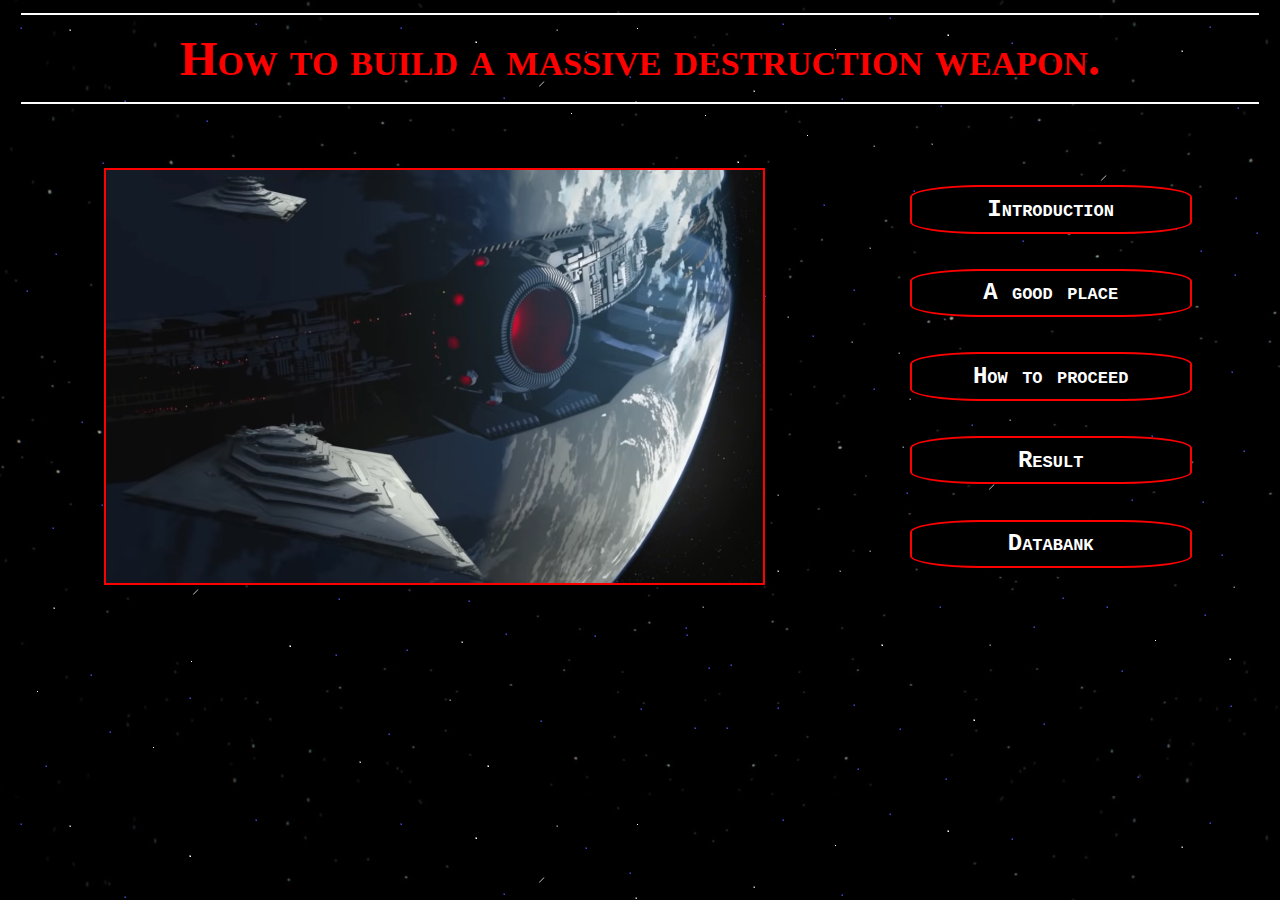
<file: index.html>
<!DOCTYPE html>
<html lang="fr eng">

    <head>
        <meta charset="UTF-8">
        <link rel="stylesheet" type="text/css" href="style.css">
        <link rel="shortcut icon" href="img/sk2.ico">
        <title>
            Le coin du fun
        </title>
    </head>

    <body>
        <header>
            <nav>
                <h1>How to build a massive destruction weapon.</h1>
            </nav>
        </header>
        <section class="indexContainer">
          <img src="img/sk.png" class="indexImg" alt="starkiller">

          <section class="indexNav">
              <button type="button" onclick="window.location.href = 'pages/intro.html'"> Introduction </button>
              <button type="button" onclick="window.location.href = 'pages/step1.html'"> A good place </button>
              <button type="button" onclick="window.location.href = 'pages/step2.html'"> How to proceed </button>
              <button type="button" onclick="window.location.href = 'pages/step3.html'"> Result </button>
              <button type="button" onclick="window.location.href = 'https://www.starwars.com/databank/starkiller-base'" class="bouton"> Databank </button>
          </section>
        </section>
    </body>
</html>
</file>
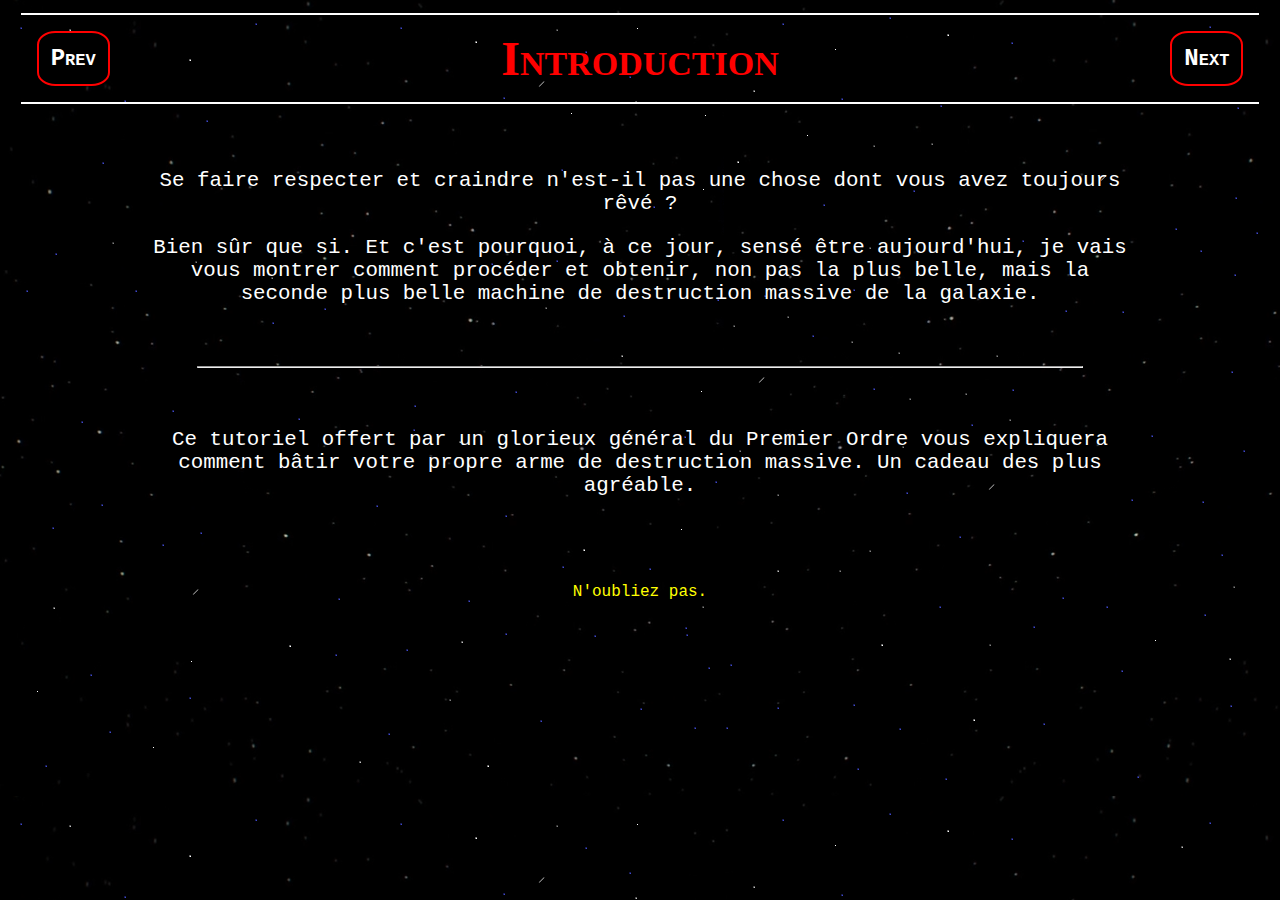
<file: pages/intro.html>
<!DOCTYPE html>
<html lang="fr eng">

    <head>
        <meta charset="UTF-8">
        <link rel="stylesheet" type="text/css" href="../style.css">
        <link rel="shortcut icon" href="../img/sk2.ico">
        <title>
            Le coin du fun
        </title>
    </head>

<body>
    <header>
        <nav>
            <button type="button" onclick="window.location.href = '../index.html'">Prev</button>
            <h1><a href="../index.html">Introduction</a></h1>
            <button type="button" onclick="window.location.href = 'step1.html'">Next</button>
        </nav>
    </header>

    <section class="introContainer">
        <div>
            <p>Se faire respecter et craindre n'est-il pas une chose dont vous avez toujours rêvé ?</p>
            <p>Bien sûr que si. Et c'est pourquoi, à ce jour, sensé être aujourd'hui, je vais
                vous montrer comment procéder et obtenir, non pas la plus belle, mais la seconde plus
                belle machine de destruction massive de la galaxie.</p>
        </div>

        <hr>

        <div>
            <p>Ce tutoriel offert par un glorieux général du Premier Ordre vous expliquera comment bâtir
                votre propre arme de destruction massive. Un cadeau des plus agréable.</p>
        </div>

        <div>
            <a href="join.html" title="Eh !">N'oubliez pas.</a>
        </div>
    </section>

</body>
</html>
</file>
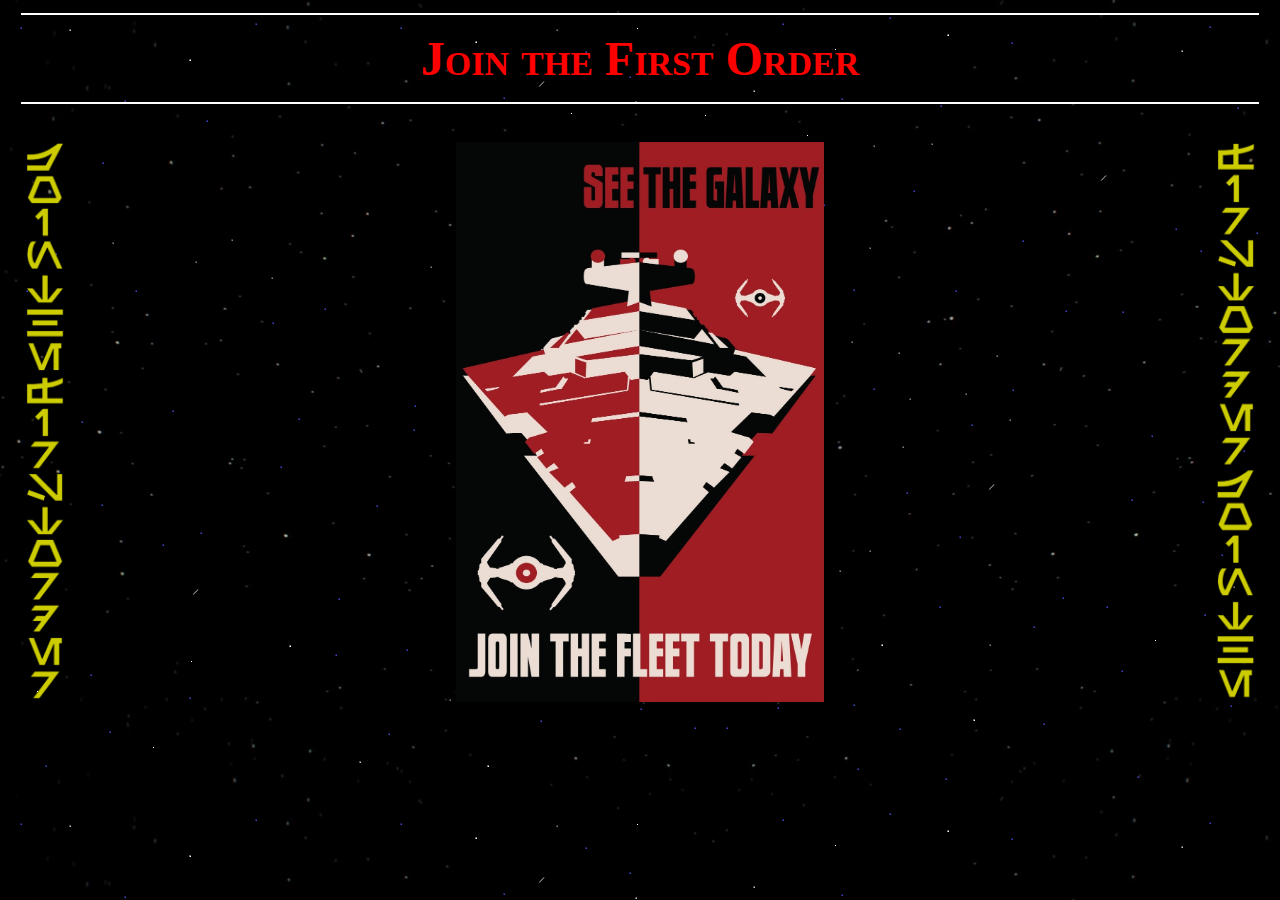
<file: pages/join.html>
<!DOCTYPE html>
<html lang="fr eng">

<head>
    <meta charset="UTF-8">
    <link rel="stylesheet" type="text/css" href="../style.css">
    <link rel="shortcut icon" href="../img/sk2.ico">
    <title>
        Le coin du fun
    </title>
</head>

<body>
    <header>
        <nav>
            <h1><a href="../index.html">Join the First Order</a></h1>
        </nav>
    </header>

    <section class="joinContainer">
        <img src="../img/natifGauche.png">
        <img src="../img/affiche.jpg">
        <img src="../img/natifDroite.png">
    </section>

</body>
</html>
</file>
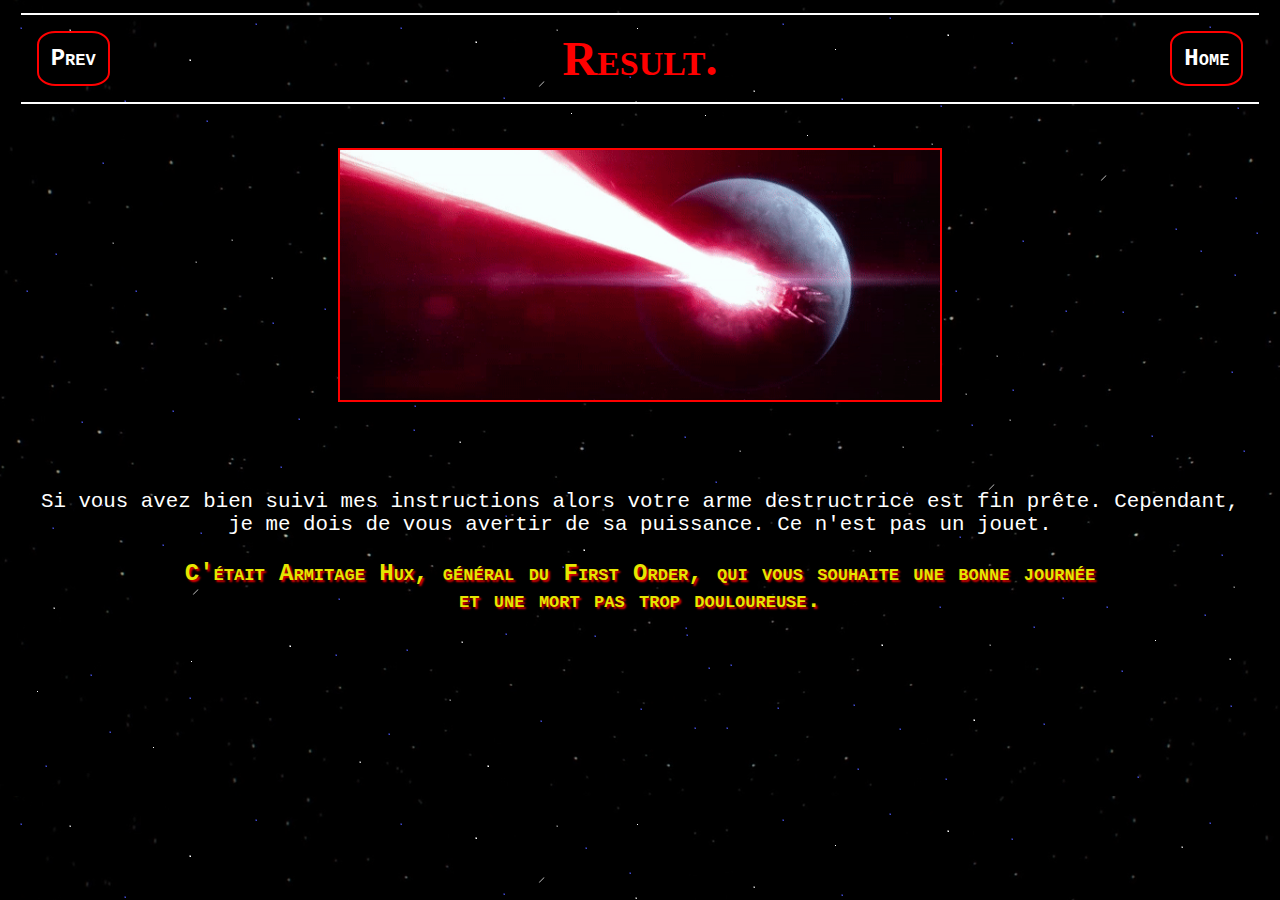
<file: pages/result.html>
<!DOCTYPE html>
<html lang="fr eng">

<head>
    <meta charset="UTF-8">
    <link rel="stylesheet" type="text/css" href="../style.css">
    <link rel="shortcut icon" href="../img/sk2.ico">
    <title>
        Le coin du fun
    </title>
</head>

<body>
<header>
    <nav>
        <button type="button" onclick="window.location.href = 'step3.html'">Prev</button>
        <h1><a href="../index.html">Result.</a></h1>
        <button type="button" onclick="window.location.href = '../index.html'">Home</button>
    </nav>
</header>

<section class="resultContainer">
    <div>
      <img src="../img/sk.gif">
    </div>
    <div>
        <p>Si vous avez bien suivi mes instructions alors votre arme destructrice est fin prête.
            Cependant, je me dois de vous avertir de sa puissance. Ce n'est pas un jouet.</p>
        <p class="imp">C'était Armitage Hux, général du First Order, qui vous souhaite une bonne journée <br/>
            et une mort pas trop douloureuse.</p>
    </div>
</section>

</body>
</html>
</file>
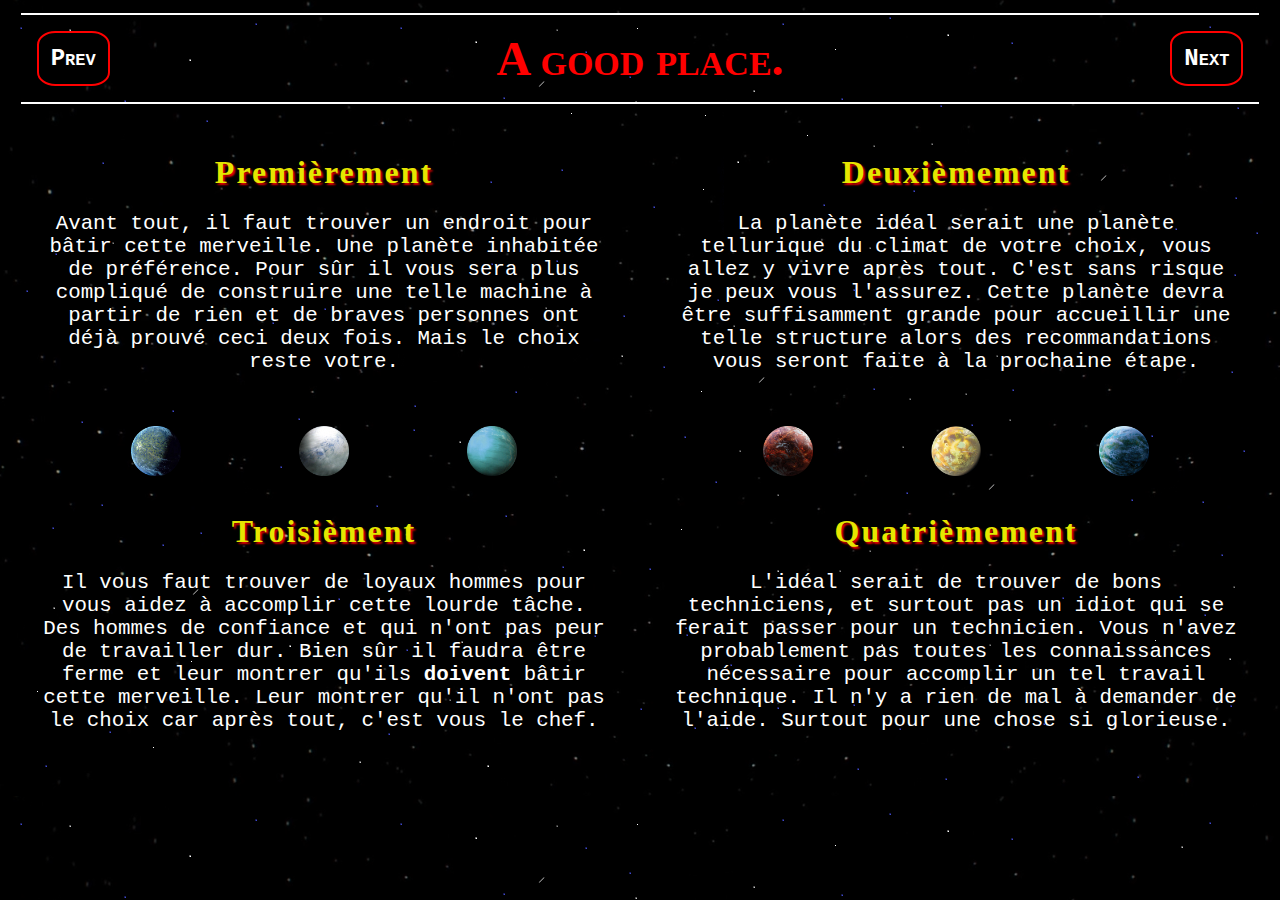
<file: pages/step1.html>
<!DOCTYPE html>
<html lang="fr eng">

 <head>
  <meta charset="UTF-8">
  <link rel="stylesheet" type="text/css" href="../style.css">
  <link rel="shortcut icon" href="../img/sk2.ico">
  <title>
   Le coin du fun
  </title>
 </head>

 <body>
  <header>
   <nav>
    <button type="button" onclick="window.location.href = 'intro.html'">Prev</button>
    <h1><a href="../index.html">A good place.</a></h1>
    <button type="button" onclick="window.location.href = 'step2.html'">Next</button>
   </nav>
  </header>

  <section class="step1Container">
   <div>
    <h2>Premièrement</h2><p>Avant tout, il faut trouver un endroit pour bâtir cette merveille. Une planète inhabitée de préférence.
    Pour sûr il vous sera plus compliqué de construire une telle machine à partir de rien et de braves personnes ont déjà prouvé ceci deux fois.
    Mais le choix reste votre.</p>

    <div class="step1Img">
     <img class="small" src="../img/bleu.jpg">
     <img class="small" src="../img/blanc.png">
     <img class="small" src="../img/lime.png">
    </div>

    <h2>Troisièment</h2><p>Il vous faut trouver de loyaux hommes pour vous aidez à accomplir cette lourde tâche.
    Des hommes de confiance et qui n'ont pas peur de travailler dur. Bien sûr il faudra être ferme et leur montrer qu'ils <strong> doivent </strong> bâtir cette merveille.
    Leur montrer qu'il n'ont pas le choix car après tout, c'est vous le chef.</p>
    </div>

   <div>
    <h2>Deuxièmement</h2><p>La planète idéal serait une planète tellurique du climat de votre choix, vous allez y vivre après tout. C'est sans risque je peux vous l'assurez.
    Cette planète devra être suffisamment grande pour accueillir une telle structure alors des recommandations vous seront faite à la prochaine étape.</p>

    <div class="step1Img">
     <img class="small" src="../img/rouge.png">
     <img class="small" src="../img/jaune.jpg">
     <img class="small" src="../img/vert.jpg">
    </div>

   <h2>Quatrièmement</h2><p>L'idéal serait de trouver de bons techniciens, et surtout pas un idiot qui se ferait passer pour un technicien.
    Vous n'avez probablement pas toutes les connaissances nécessaire pour accomplir un tel travail technique. Il n'y a rien de mal à demander de l'aide. Surtout pour une chose si glorieuse.</p>
   </div>
  </section>

 </body>
</html>
</file>
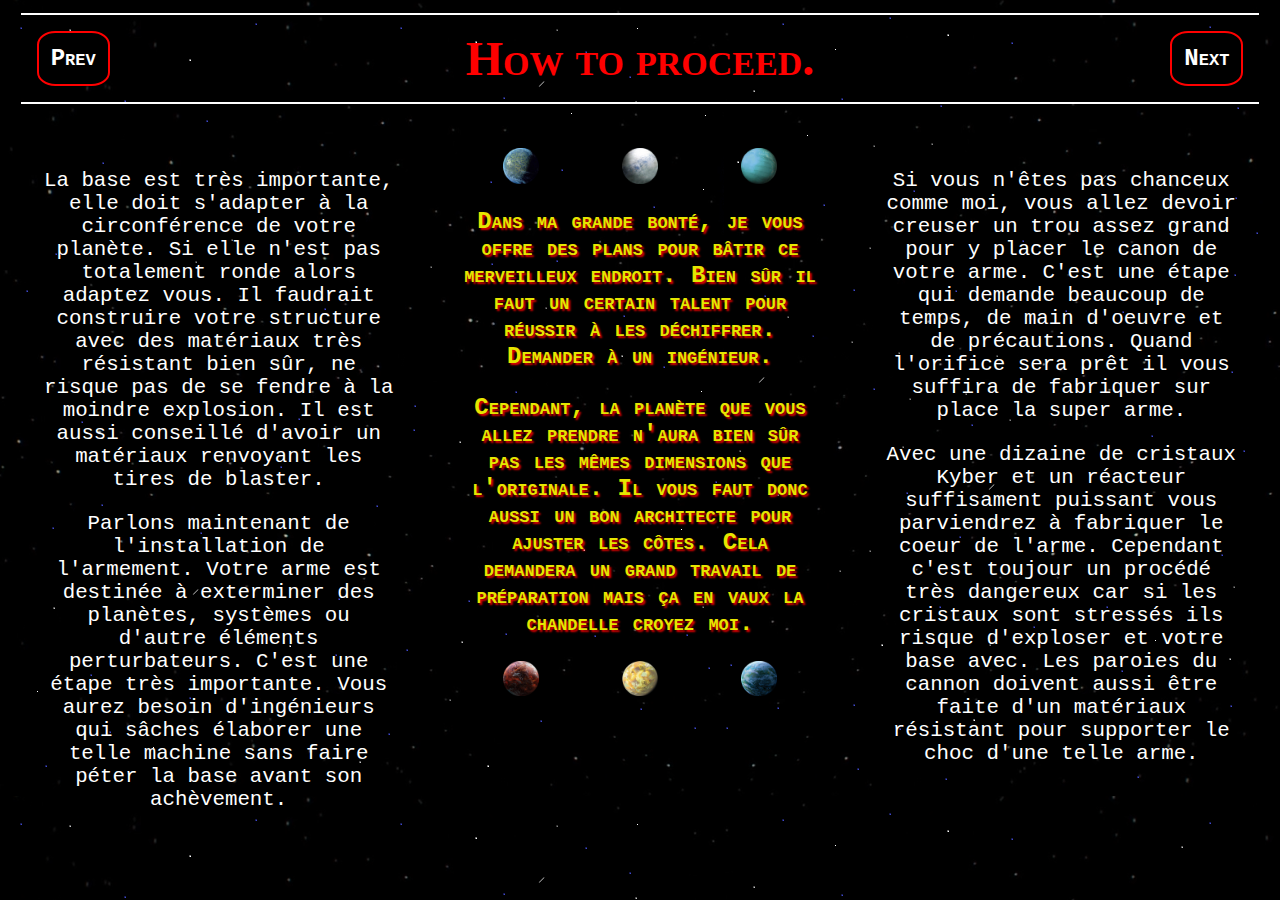
<file: pages/step2.html>
<!DOCTYPE html>
<html lang="fr eng">

<head>
 <meta charset="UTF-8">
 <link rel="stylesheet" type="text/css" href="../style.css">
 <link rel="shortcut icon" href="../img/sk2.ico">
 <title>
  Le coin du fun
 </title>
</head>

<body>
<header>
 <nav>
  <button type="button" onclick="window.location.href = 'step1.html'">Prev</button>
  <h1><a href="../index.html">How to proceed.</a></h1>
  <button type="button" onclick="window.location.href = 'step3.html'">Next</button>
 </nav>
</header>

<section class="step2Container">
 <div><p>La base est très importante, elle doit
  s'adapter à la circonférence de votre planète.
  Si elle n'est pas totalement ronde alors adaptez vous.
  Il faudrait construire votre structure avec des matériaux très résistant bien sûr, ne risque pas de se fendre à la moindre explosion.
  Il est aussi conseillé d'avoir un matériaux renvoyant les tires de blaster.</p>
  <p>Parlons maintenant de l'installation de l'armement.
  Votre arme est destinée à exterminer des planètes, systèmes ou d'autre éléments perturbateurs.
  C'est une étape très importante.
  Vous aurez besoin d'ingénieurs qui sâches élaborer une telle machine sans faire péter la base avant son achèvement.</p>
 </div>

 <div>
  <div class="step2Img">
   <img class="small" src="../img/bleu.jpg">
   <img class="small" src="../img/blanc.png">
   <img class="small" src="../img/lime.png">
  </div>

  <p class="imp">Dans ma grande bonté,
  je vous offre des plans pour bâtir ce merveilleux endroit.
  Bien sûr il faut un certain talent pour réussir à les déchiffrer.
  Demander à un ingénieur.</p>
  <p class="imp">Cependant, la planète que vous allez prendre n'aura bien sûr pas les mêmes dimensions que l'originale.
  Il vous faut donc aussi un bon architecte pour ajuster les côtes.
  Cela demandera un grand travail de préparation mais ça en vaux la chandelle croyez moi.</p>

  <div class="step2Img">
   <img class="small" src="../img/rouge.png">
   <img class="small" src="../img/jaune.jpg">
   <img class="small" src="../img/vert.jpg">
  </div>
 </div>

 <div><p>Si vous n'êtes pas chanceux comme moi, vous allez devoir creuser un trou assez grand pour y placer le canon de votre arme.
  C'est une étape qui demande beaucoup de temps, de main d'oeuvre et de précautions.
  Quand l'orifice sera prêt il vous suffira de fabriquer sur place la super arme.</p>
  <p>Avec une dizaine de cristaux Kyber et un réacteur suffisament puissant vous parviendrez à fabriquer le coeur de l'arme.
  Cependant c'est toujour un procédé très dangereux car si les cristaux sont stressés ils risque d'exploser et votre base avec.
  Les paroies du cannon doivent aussi être faite d'un matériaux résistant pour supporter le choc d'une telle arme.</p>
 </div>
</section>

</body>
</html>
</file>
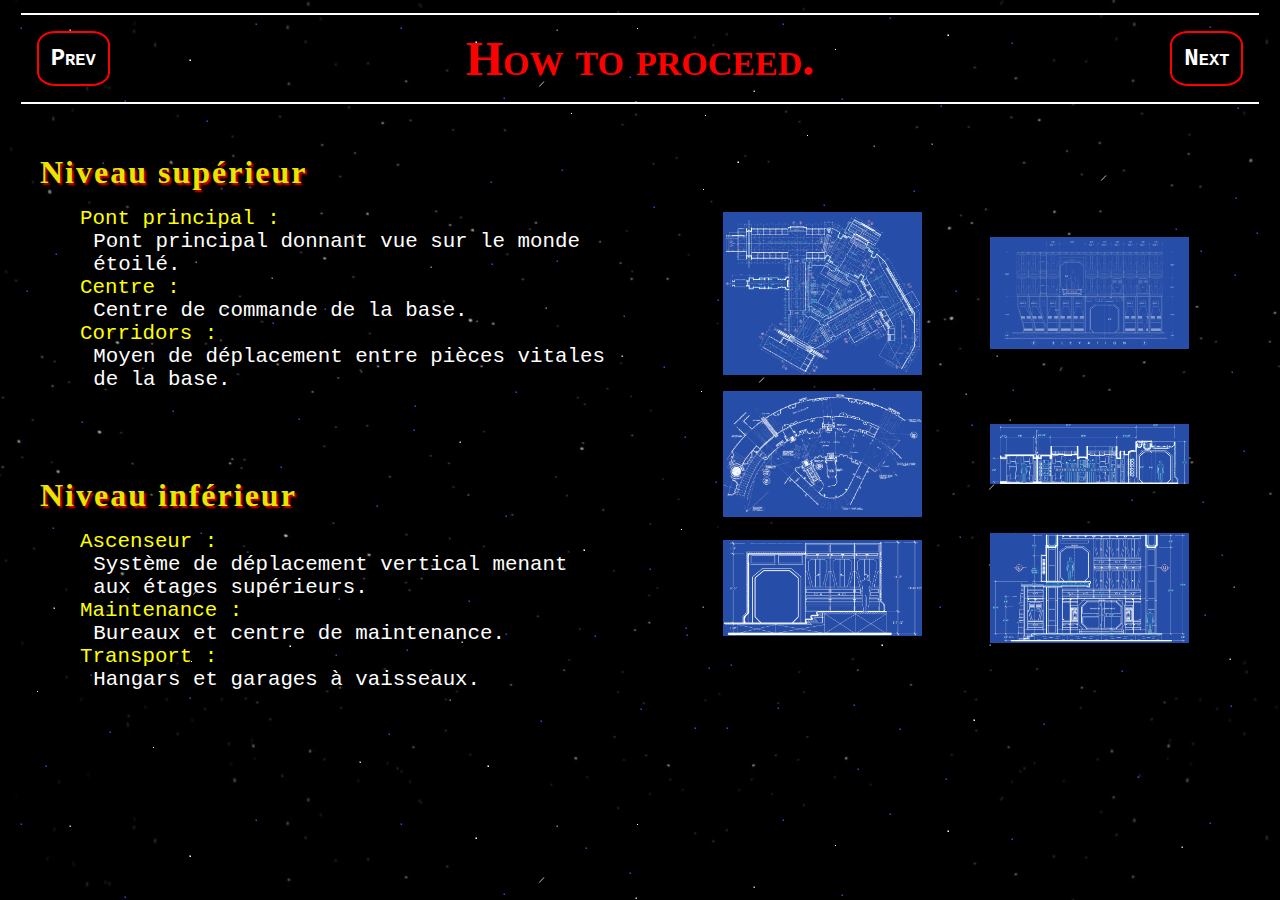
<file: pages/step3.html>
<!DOCTYPE html>
<html lang="fr eng">

<head>
  <meta charset="UTF-8">
  <link rel="stylesheet" type="text/css" href="../style.css">
  <link rel="shortcut icon" href="../img/sk2.ico">
  <title>
    Le coin du fun
  </title>
</head>

<body>
<header>
  <nav>
    <button type="button" onclick="window.location.href = 'step2.html'">Prev</button>
    <h1><a href="../index.html">How to proceed.</a></h1>
    <button type="button" onclick="window.location.href = 'result.html'">Next</button>
  </nav>
</header>

<section class="step3Container">
  <section>
    <div>
      <h2>Niveau supérieur</h2>
      <ul>
        <li><p>Pont principal :</p>
        <p>Pont principal donnant vue sur le monde étoilé.</p></li>
        <li><p>Centre :</p>
        <p>Centre de commande de la base.</p></li>
        <li><p>Corridors :</p>
        <p>Moyen de déplacement entre pièces vitales de la base.</p></li>
      </ul>
    </div>

    <div>
      <h2>Niveau inférieur</h2>
      <ul>
        <li><p>Ascenseur :</p>
        <p>Système de déplacement vertical menant aux étages supérieurs.</p></li>
        <li><p>Maintenance :</p>
        <p>Bureaux et centre de maintenance.</p></li>
        <li><p>Transport :</p>
        <p>Hangars et garages à vaisseaux.</p></li>
      </ul>
    </div>
  </section>

  <section class="plan">
    <div>
      <img src="../img/bridge.png">
      <img src="../img/elevation.png">
      <img src="../img/center.png">
      <img src="../img/maintenance.png">
      <img src="../img/hallway.png">
      <img src="../img/transport.png">
    </div>
  </section>
</section>

</body>
</html>
</file>
<file: style.css>
body {
    background-image: url("bg.PNG");
    overflow: hidden;
    animation: slideInAnimation ease 1.5s;
}

@keyframes slideInAnimation {
    0% {
        transform: translate(0, -10em);
        opacity: 0;
    }
    100% {
        opacity: 1;
    }
}

header {
    cursor: default;
    margin: 1%;
    border-top: 2px solid white;
    border-bottom: 2px solid white;
}

nav {
    display: flex;
    flex-direction: row;
    justify-content: space-between;
    text-align: center;
    padding: 1em;
}

button {
    border: 2px solid red;
    border-radius: 25%;

    color: white;
    background-color: black;
    text-align: center;
    font-size: 1.5em;

    font-family: courier, serif;
    font-weight: bold;
    font-variant: small-caps;

    transition-duration: 0.4s;
    cursor: pointer;
}

button:hover {
    opacity: 1;
    background-color: #ff3333;
    color: black;
}

nav button {
    padding: 0.5em;
}

h1 {
    color: red;
    font-family: Lucida Handwriting, gabriola, serif;
    font-size: 3em;
    font-variant: small-caps;
    margin: auto;
}

h2 {
    margin-top: 1%;
    margin-bottom: 1%;

    font-weight: bold;
    font-family: Goudy Old Style, gabriola, serif;
    letter-spacing: 2px;
    color: yellow;
    font-size: 2em;
    opacity: 0.9;
    text-shadow: 2px 2px 2px red;
}

div {
    padding: 2em;
    text-align: center;
}

p {
    color: white;
    font-family: courier, serif;
    font-size: 1.3em;
    text-align: center;
}

.small {
    width: 10%;
    animation: rotation 40s linear infinite;
}

@keyframes rotation {
    from { transform: rotateZ(0deg);}
    to { transform: rotateZ(360deg);}
}

a {
    text-decoration: none;
    cursor: pointer;
}

a:link, a:visited {
    color: red;
}

hr {
    color: white;
    width: 70%;
}

/*----------------------- Index -------------------------*/

.indexContainer {
    display: grid;
    grid-template-columns: 2fr 1fr;
    justify-items: center;

    margin: 5vmax 1em 5vmax 1em;
}

.indexImg {
    border: 2px solid red;
    width: 80%;
}

.indexNav {
    display: flex;
    flex-direction: column;
    justify-content: space-around;
    width: 70%;
}

.indexNav button {
    margin: 1%;
    padding: 3%;
}

/*----------------------- Page d'intro -------------------------*/

.introContainer div {
    margin: 0 7em 0 7em;
}

div a {
    text-align: center;
    font-family: courier, serif;
    text-decoration: none;
    cursor: pointer;
}

div a:link, div a:visited {
    color: yellow;
}

div a:link:active, div a:visited:active {
    color: black;
}

/*----------------------- Page de propaganda -------------------------*/

.joinContainer {
    display: flex;
    justify-content: space-between;

    margin: 3vmax 1em 3vmax 1em;
}

.joinContainer img {
    width: auto;
    max-height: 35em;
}

/*----------------------- Page step 1 -------------------------*/

.step1Container {
    display: grid;
    grid-template-columns: 1fr 1fr;
    justify-items: center;
}

.step1Img {
    display: flex;
    justify-content: space-around;
}

/*----------------------- Page step 2 -------------------------*/

.step2Container {
    display: grid;
    grid-template-columns: 1fr 1fr 1fr;
    justify-items: center;
}

.step2Img {
    display: flex;
    justify-content: space-around;
    padding: 0;
}

.imp {
    color: yellow;
    opacity: 0.9;
    text-shadow: 2px 2px 2px red;

    font-family: courier, serif;
    font-size: 1.5em;
    font-weight: bold;
    font-variant: small-caps;
}

/*----------------------- Page step 3 -------------------------*/

.step3Container {
    display: grid;
    grid-template-columns: 1fr 1fr;
    justify-items: center;
}

.step3Container p, .step3Container div {
    text-align: left;
    margin: 0;
}

ul p:first-child {
    color: yellow;
}

ul p:last-child {
    margin-left: 2.5%;
}

.plan {
    margin: auto;
}

.plan div {
    text-align: center;
    vertical-align: middle;

}

.plan img {
    vertical-align: middle;
    width: 35%;
    padding: 0.5em 2em 0.5em 2em;
}

/*.plan img:hover {
    position: absolute;
    border: 2px solid #ff3333;
    width: 40%;
    margin-top: -5em;
    margin-left: -5em;
}*/

/*----------------------- Page result -------------------------*/

.resultContainer {
    display: flex;
    flex-direction: column;
    text-align: center;
}

.resultContainer img {
    width: 50%;
    border: 2px solid red;
}
</file>
